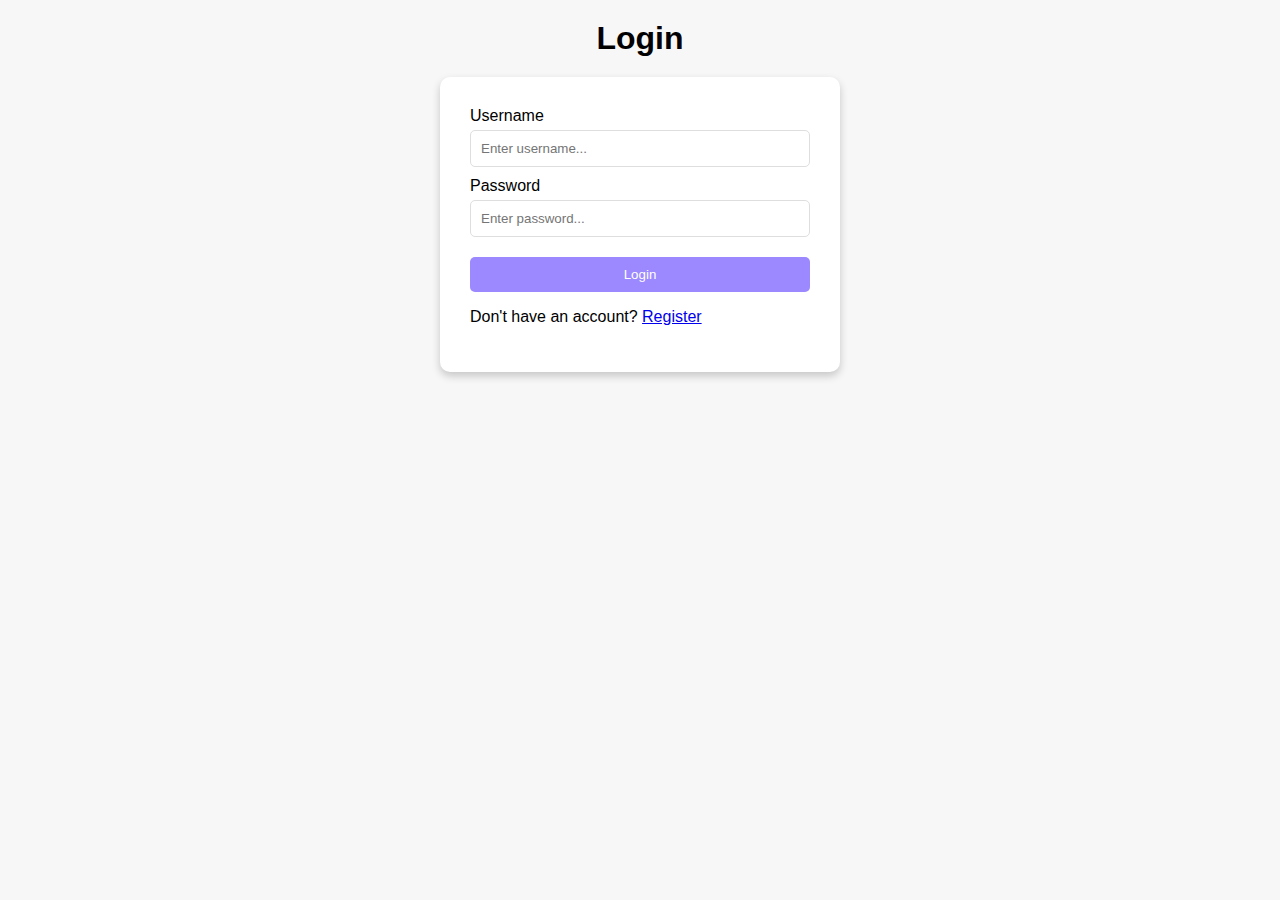
<file: index.html>
<!DOCTYPE html>
<html lang="en">
<head>
  <meta charset="UTF-8" />
  <meta name="viewport" content="width=device-width, initial-scale=1.0"/>
  <link rel="stylesheet" href="styles.css" />
  <title>Expense Tracker Dashboard</title>
</head>
<body onload="checkAuth()">
  <h1>Expense Tracker</h1>
  <button class="logout-btn" onclick="logout()">Logout</button>

  <div class="container">
    <h4>Your Balance</h4>
    <h1 id="balance">$0.00</h1>

    <div class="inc-exp-container">
      <div>
        <h4>Income</h4>
        <p id="money-plus" class="money plus">+$0.00</p>
      </div>
      <div>
        <h4>Expense</h4>
        <p id="money-minus" class="money minus">-$0.00</p>
      </div>
    </div>

    <h3>History</h3>
    <ul id="list" class="list"></ul>

    <h3>Add new transaction</h3>
    <form id="form">
      <div class="form-control">
        <label for="text">Text</label>
        <input type="text" id="text" placeholder="Enter text..." required />
      </div>
      <div class="form-control">
        <label for="amount"
          >Amount <br />
          (negative - expense, positive - income)</label
        >
        <input type="number" id="amount" placeholder="Enter amount..." required />
      </div>
      <button class="btn" type="submit">Add transaction</button>
    </form>
  </div>

  <script src="authentication.js"></script>
  <script src="scripts.js"></script>
</body>
</html>
</file>
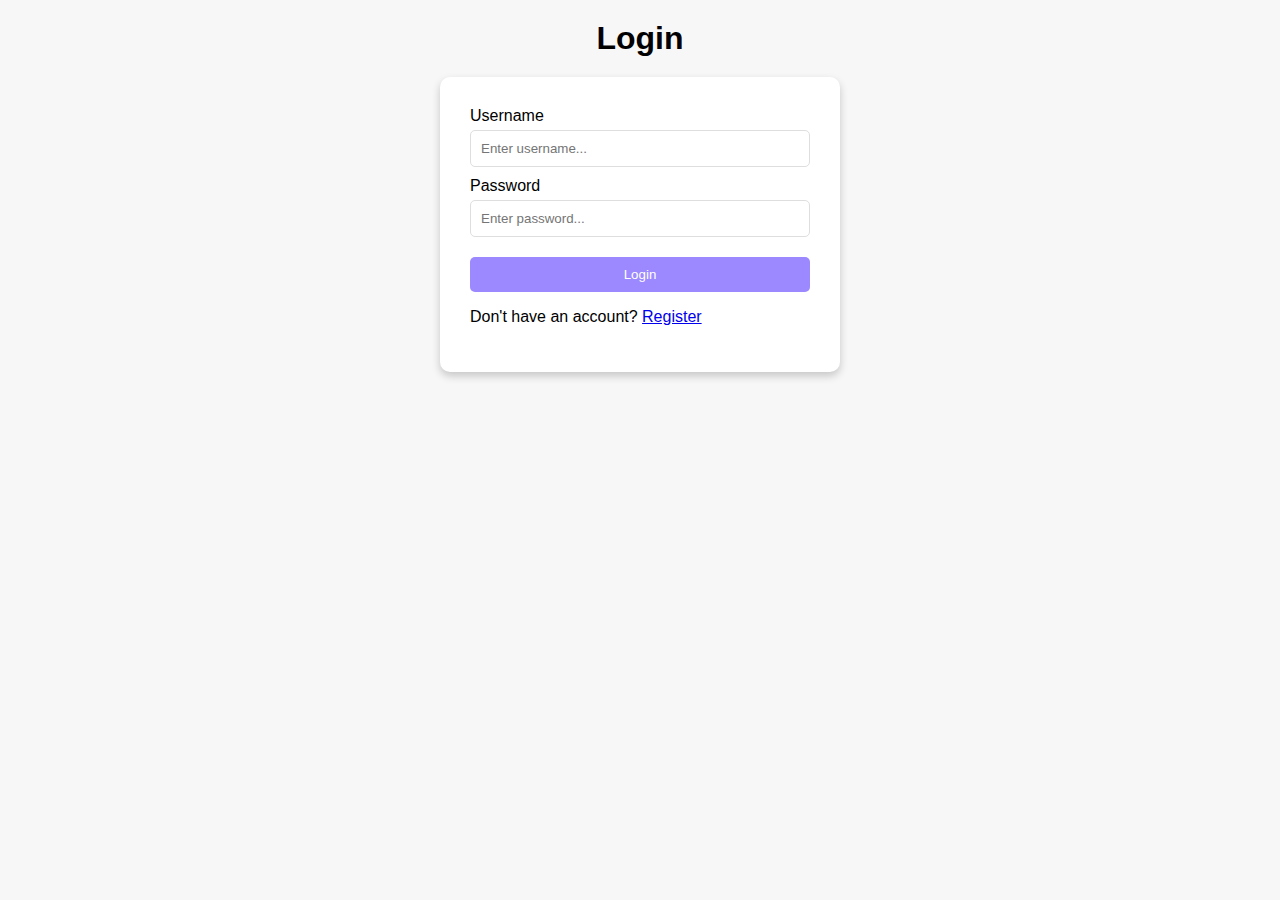
<file: login.html>
<!DOCTYPE html>
<html lang="en">
<head>
  <meta charset="UTF-8" />
  <meta name="viewport" content="width=device-width, initial-scale=1.0"/>
  <link rel="stylesheet" href="styles.css" />
  <title>Login</title>
</head>
<body>
  <h1>Login</h1>
  <div class="container">
    <form id="loginForm">
      <div class="form-control">
        <label for="loginUsername">Username</label>
        <input type="text" id="loginUsername" placeholder="Enter username..." required/>
      </div>
      <div class="form-control">
        <label for="loginPassword">Password</label>
        <input type="password" id="loginPassword" placeholder="Enter password..." required/>
      </div>
      <button class="btn" type="submit">Login</button>
      <p>Don't have an account? <a href="register.html">Register</a></p>
    </form>
  </div>

  <script src="authentication.js"></script>
</body>
</html>
</file>
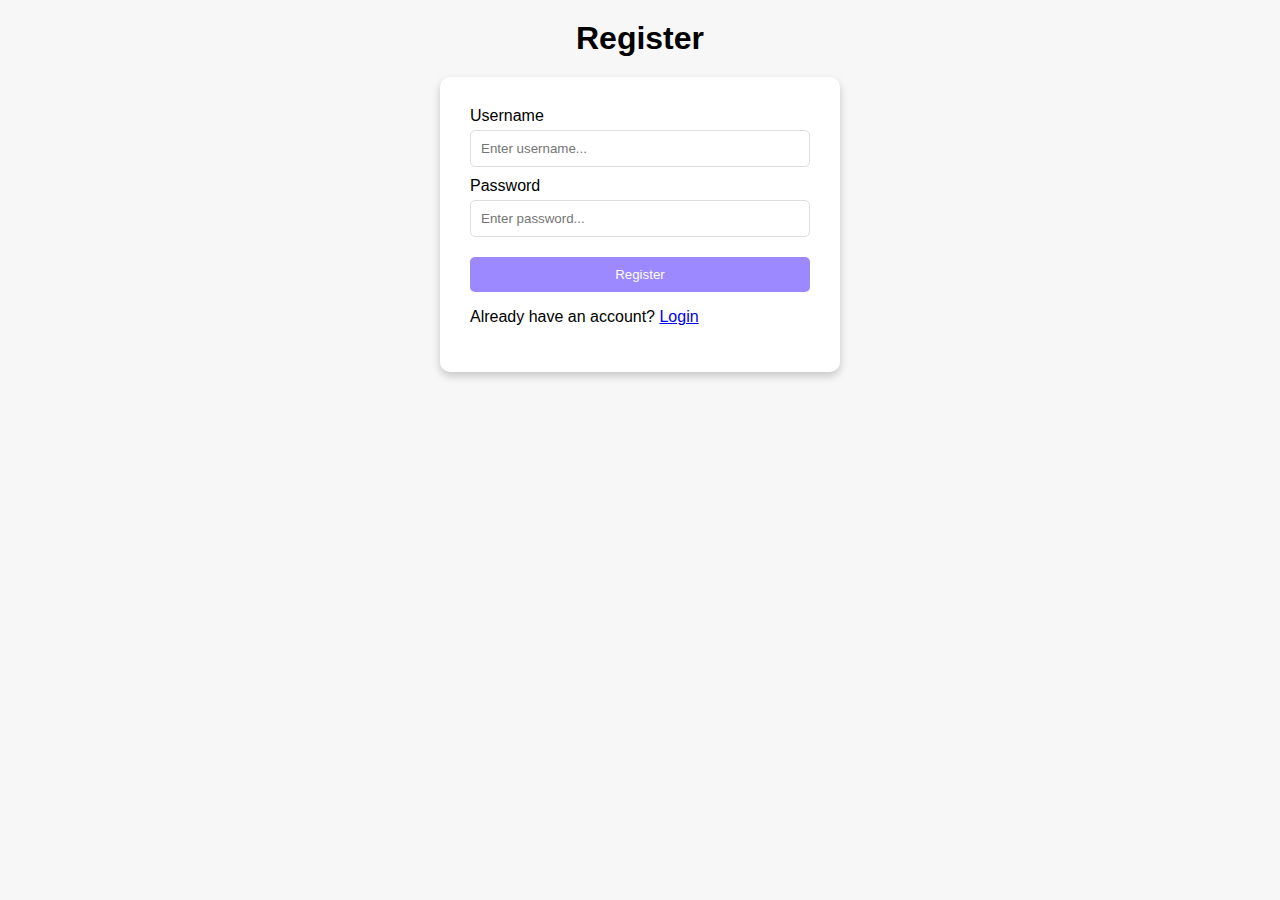
<file: register.html>
<!DOCTYPE html>
<html lang="en">
<head>
  <meta charset="UTF-8" />
  <meta name="viewport" content="width=device-width, initial-scale=1.0"/>
  <link rel="stylesheet" href="styles.css" />
  <title>Register</title>
</head>
<body>
  <h1>Register</h1>
  <div class="container">
    <form id="registerForm">
      <div class="form-control">
        <label for="registerUsername">Username</label>
        <input type="text" id="registerUsername" placeholder="Enter username..." required/>
      </div>
      <div class="form-control">
        <label for="registerPassword">Password</label>
        <input type="password" id="registerPassword" placeholder="Enter password..." required/>
      </div>
      <button class="btn" type="submit">Register</button>
      <p>Already have an account? <a href="login.html">Login</a></p>
    </form>
  </div>

  <script src="authentication.js"></script>
</body>
</html>
</file>
<file: styles.css>
* {
  box-sizing: border-box;
}

body {
  font-family: 'Segoe UI', Tahoma, Geneva, Verdana, sans-serif;
  background-color: #f7f7f7;
  display: flex;
  flex-direction: column;
  align-items: center;
  margin: 0;
  padding: 0;
}

h1 {
  margin: 20px 0;
}

.container {
  width: 400px;
  background-color: #fff;
  padding: 30px;
  border-radius: 10px;
  box-shadow: 0 4px 8px rgba(0, 0, 0, 0.2);
}

.inc-exp-container {
  display: flex;
  justify-content: space-between;
  margin: 20px 0;
}

.inc-exp-container > div {
  background-color: #f1f1f1;
  flex: 1;
  padding: 20px;
  border-radius: 5px;
  text-align: center;
  margin: 0 10px;
}

.money {
  font-size: 20px;
  letter-spacing: 1px;
}

.money.plus {
  color: #2ecc71;
}

.money.minus {
  color: #c0392b;
}

.list {
  list-style-type: none;
  padding: 0;
  margin-bottom: 40px;
}

.list li {
  background-color: #fff;
  padding: 10px;
  border-right: 5px solid;
  display: flex;
  justify-content: space-between;
  align-items: center;
  margin: 10px 0;
  box-shadow: 0 2px 4px rgba(0, 0, 0, 0.1);
}

.list li.plus {
  border-color: #2ecc71;
}

.list li.minus {
  border-color: #c0392b;
}

.delete-btn {
  background-color: #e74c3c;
  color: #fff;
  border: none;
  padding: 5px 10px;
  border-radius: 5px;
  cursor: pointer;
}

.btn {
  width: 100%;
  background-color: #9c88ff;
  color: white;
  border: none;
  padding: 10px;
  cursor: pointer;
  border-radius: 5px;
  margin-top: 10px;
}

.logout-btn {
  background-color: #e84118;
  color: white;
  border: none;
  padding: 10px 20px;
  cursor: pointer;
  border-radius: 5px;
  margin-bottom: 20px;
}

.form-control {
  margin-bottom: 10px;
}

.form-control label {
  display: inline-block;
  margin-bottom: 5px;
}

.form-control input {
  width: 100%;
  padding: 10px;
  border: 1px solid #dedede;
  border-radius: 5px;
}
</file>
